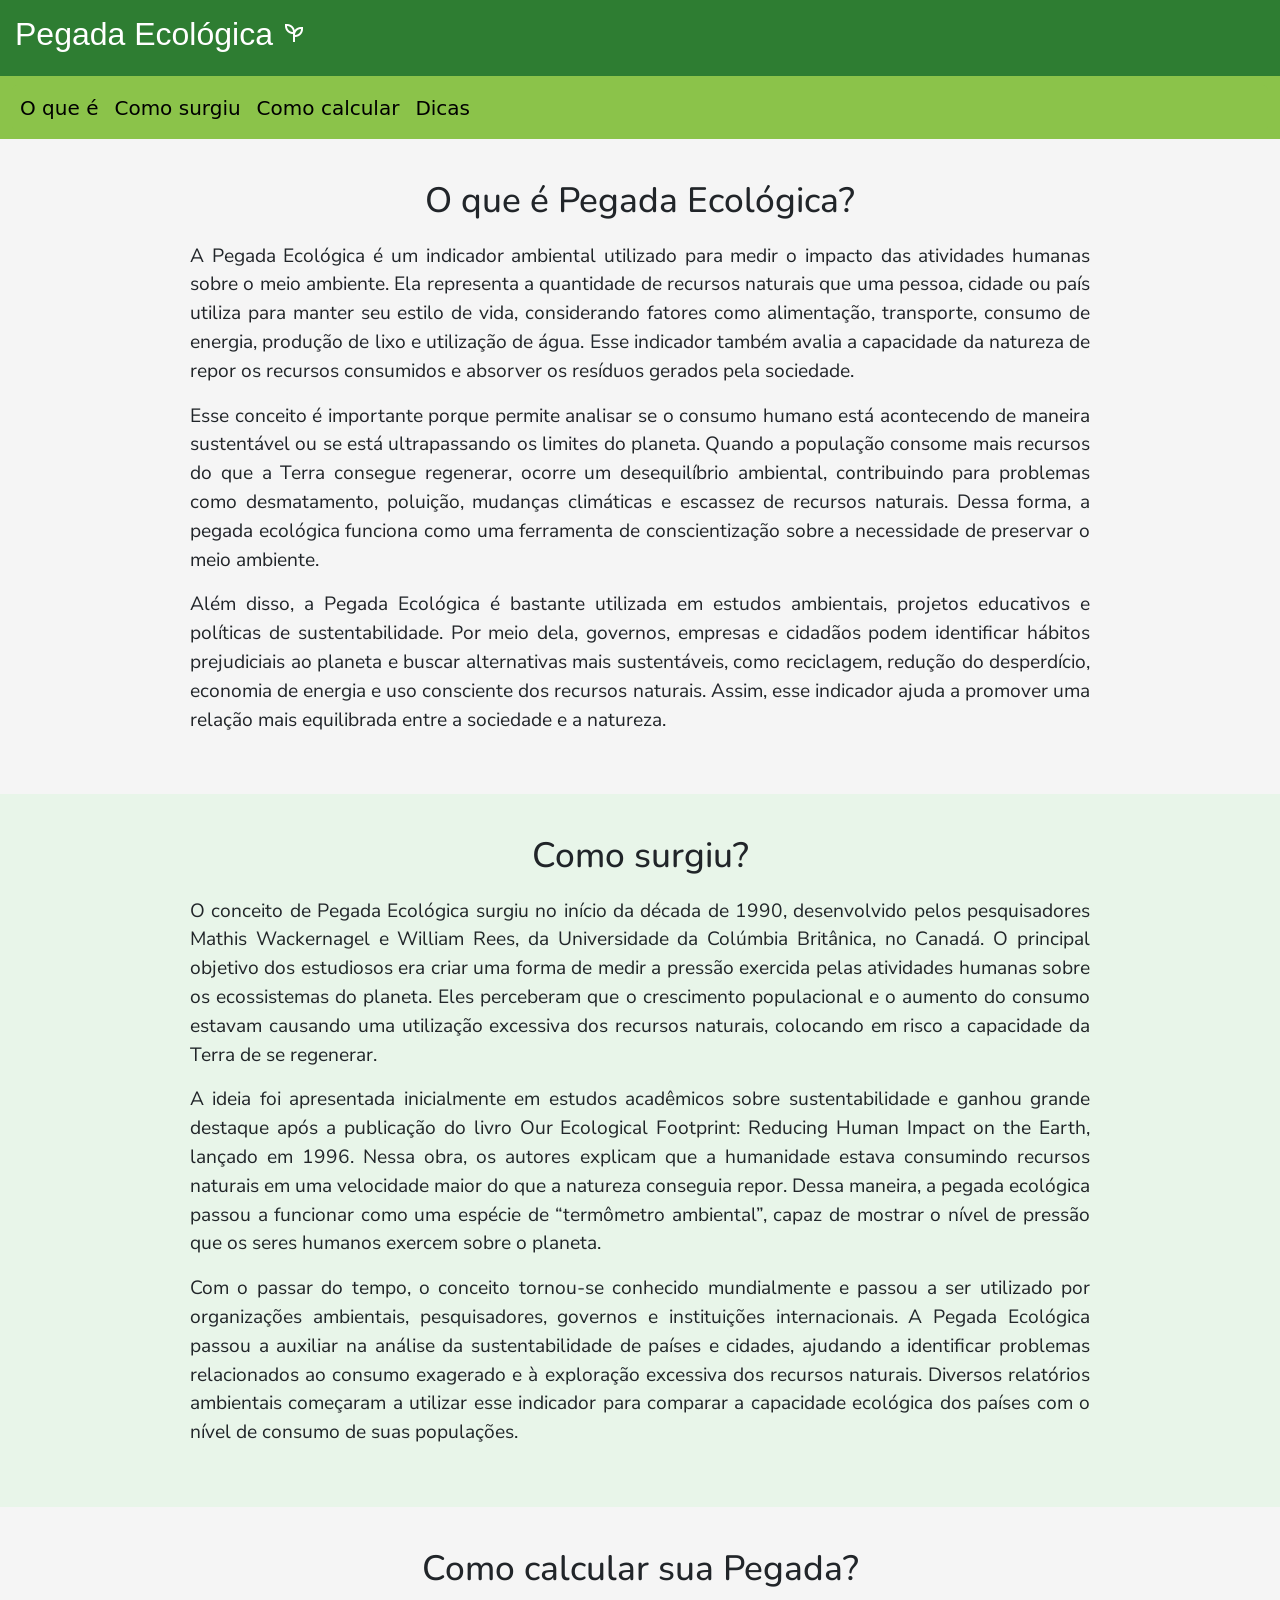
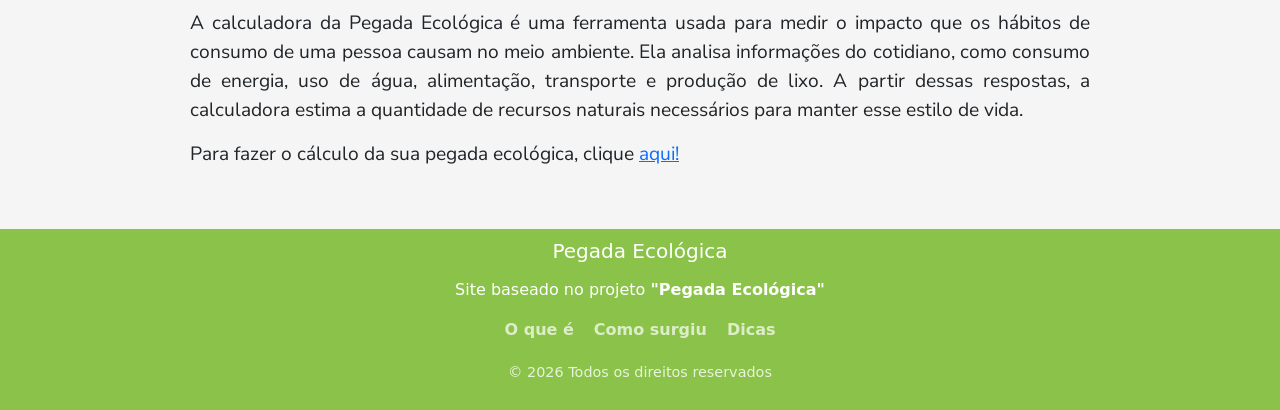
<file: index.html>
<!DOCTYPE html>
<html lang="pt-br">
    <head>
        <meta charset="UTF-8">
        <meta name="viewport" content="width=device-width, initial-scale=1.0">
        <link rel="stylesheet" href="style.css">
        <link rel="stylesheet" href="asset/dist/css/bootstrap.min.css">
        <link rel="stylesheet" href="https://fonts.googleapis.com/css2?family=Material+Symbols+Outlined"/>
        <link rel="preconnect" href="https://fonts.googleapis.com">
        <link rel="preconnect" href="https://fonts.gstatic.com" crossorigin>
        <link href="https://fonts.googleapis.com/css2?family=Cabin:ital,wght@0,400..700;1,400..700&family=Cause:wght@100..900&family=Nunito+Sans:ital,opsz,wght@0,6..12,200..1000;1,6..12,200..1000&family=Nunito:ital,wght@0,200..1000;1,200..1000&display=swap" rel="stylesheet">
        <title>index</title>
    </head>
    <body>

    <div class="header">
            <h1 id="h1">Pegada Ecológica <span class="material-symbols-outlined">psychiatry</span></h1>    
    </div> 
    <nav class="navbar navbar-expand-lg bs-teal: #20c997;">
        <div class="container-fluid">
            <!--a class="navbar-brand" href="#">Navbar</a-->
            <button class="navbar-toggler" type="button" data-bs-toggle="collapse" data-bs-target="#navbarNavDropdown" aria-controls="navbarNavDropdown" aria-expanded="false" aria-label="Toggle navigation">
            <span class="navbar-toggler-icon"></span>
            </button>
            <div class="collapse navbar-collapse" id="navbarNavDropdown">
            <ul class="navbar-nav">
                <li class="nav-item" >
                    <a class="nav-link active" aria-current="page" href="#primeiro-titulo">O que é</a>
                    </li>
                    <li class="nav-item">
                    <a class="nav-link active" aria-current="page" href="#segundo-titulo">Como surgiu</a>
                    </li>
                    <li class="nav-item">
                    <a class="nav-link active" aria-current="page" href="#terceiro-titulo">Como calcular</a>
                    </li>
                    <li class="nav-item">
                    <a class="nav-link active" aria-current="page" href="dicas.html">Dicas</a>
                </li>
                <!--li class="nav-item dropdown">
                <a class="nav-link dropdown-toggle" href="#" role="button" data-bs-toggle="dropdown" aria-expanded="false">
                    ?
                </a>

                <ul class="dropdown-menu">
                    <li><a class="dropdown-item" href="#">Action</a></li>
                    <li><a class="dropdown-item" href="#">Another action</a></li>
                    <li><a class="dropdown-item" href="#">Something else here</a></li>
                </ul>
                </li-->
            </ul>
            </div>
        </div>
    </nav>
    
    <div class="index">
        <!-- Seção 1 -->
        <div class="secao-container secao">
            <h2 id="primeiro-titulo">O que é Pegada Ecológica?</h2>
            <div class="conteudo">
                <p>
                    A Pegada Ecológica é um indicador ambiental utilizado para medir o impacto das atividades humanas sobre o meio ambiente. Ela representa a quantidade de recursos naturais que uma pessoa, cidade ou país utiliza para manter seu estilo de vida, considerando fatores como alimentação, transporte, consumo de energia, produção de lixo e utilização de água. Esse indicador também avalia a capacidade da natureza de repor os recursos consumidos e absorver os resíduos gerados pela sociedade.
                </p>
                <p>
                    Esse conceito é importante porque permite analisar se o consumo humano está acontecendo de maneira sustentável ou se está ultrapassando os limites do planeta. Quando a população consome mais recursos do que a Terra consegue regenerar, ocorre um desequilíbrio ambiental, contribuindo para problemas como desmatamento, poluição, mudanças climáticas e escassez de recursos naturais. Dessa forma, a pegada ecológica funciona como uma ferramenta de conscientização sobre a necessidade de preservar o meio ambiente.
                </p>
                <p>
                    Além disso, a Pegada Ecológica é bastante utilizada em estudos ambientais, projetos educativos e políticas de sustentabilidade. Por meio dela, governos, empresas e cidadãos podem identificar hábitos prejudiciais ao planeta e buscar alternativas mais sustentáveis, como reciclagem, redução do desperdício, economia de energia e uso consciente dos recursos naturais. Assim, esse indicador ajuda a promover uma relação mais equilibrada entre a sociedade e a natureza.
                </p>
            </div>
        </div>

        <!-- Seção 2 -->
        <div class="secao-container secao-verde">
            <h2 id="segundo-titulo">Como surgiu?</h2>
            <div class="conteudo">
                <p>
                    O conceito de Pegada Ecológica surgiu no início da década de 1990, desenvolvido pelos pesquisadores Mathis Wackernagel e William Rees, da Universidade da Colúmbia Britânica, no Canadá. O principal objetivo dos estudiosos era criar uma forma de medir a pressão exercida pelas atividades humanas sobre os ecossistemas do planeta. Eles perceberam que o crescimento populacional e o aumento do consumo estavam causando uma utilização excessiva dos recursos naturais, colocando em risco a capacidade da Terra de se regenerar.
                </p>  
                <p>
                    A ideia foi apresentada inicialmente em estudos acadêmicos sobre sustentabilidade e ganhou grande destaque após a publicação do livro Our Ecological Footprint: Reducing Human Impact on the Earth, lançado em 1996. Nessa obra, os autores explicam que a humanidade estava consumindo recursos naturais em uma velocidade maior do que a natureza conseguia repor. Dessa maneira, a pegada ecológica passou a funcionar como uma espécie de “termômetro ambiental”, capaz de mostrar o nível de pressão que os seres humanos exercem sobre o planeta.
                </p>   
                <p>
                    Com o passar do tempo, o conceito tornou-se conhecido mundialmente e passou a ser utilizado por organizações ambientais, pesquisadores, governos e instituições internacionais. A Pegada Ecológica passou a auxiliar na análise da sustentabilidade de países e cidades, ajudando a identificar problemas relacionados ao consumo exagerado e à exploração excessiva dos recursos naturais. Diversos relatórios ambientais começaram a utilizar esse indicador para comparar a capacidade ecológica dos países com o nível de consumo de suas populações.
                </p> 
            </div>
        </div>
        
        <!-- Seção 3 -->
        <div class="secao-container secao">
            <h2 id="terceiro-titulo">Como calcular sua Pegada?</h2>
            <div class="conteudo">
                <p>
                    A calculadora da Pegada Ecológica é uma ferramenta usada para medir o impacto que os hábitos de consumo de uma pessoa causam no meio ambiente. Ela analisa informações do cotidiano, como consumo de energia, uso de água, alimentação, transporte e produção de lixo. A partir dessas respostas, a calculadora estima a quantidade de recursos naturais necessários para manter esse estilo de vida.
                </p>  
                <p>
                    Para fazer o cálculo da sua pegada ecológica, clique <a href="https://www.footprintcalculator.org/home/pt" target="_blank">aqui!</a>
                </p>
            </div>
        </div> 
    </div>
    <!--Vlibras-->
    <div vw class="enabled">
        <div vw-access-button class="active"></div>
        <div vw-plugin-wrapper>
        <div class="vw-plugin-top-wrapper"></div>
        </div>
    </div>

    <!--links para o javascript-->
    <script src="https://vlibras.gov.br/app/vlibras-plugin.js"></script>
    <script>
    new window.VLibras.Widget('https://vlibras.gov.br/app');
    </script>
    <script src="https://cdn.jsdelivr.net/npm/@popperjs/core@2.11.8/dist/umd/popper.min.js" integrity="sha384-I7E8VVD/ismYTF4hNIPjVp/Zjvgyol6VFvRkX/vR+Vc4jQkC+hVqc2pM8ODewa9r" crossorigin="anonymous"></script>
    <script src="https://cdn.jsdelivr.net/npm/bootstrap@5.3.8/dist/js/bootstrap.min.js" integrity="sha384-G/EV+4j2dNv+tEPo3++6LCgdCROaejBqfUeNjuKAiuXbjrxilcCdDz6ZAVfHWe1Y" crossorigin="anonymous"></script>
    </body>
    
    <footer>
    <div class="footer-container">
        <h2 id="h2-footer">Pegada Ecológica</h2>

        <p>
            Site baseado no projeto <b><a style="text-decoration: none; color:white;" href="https://www.wwf.org.br/nossosconteudos/conceitos_/pegada_ecologica/" target="_blank">"Pegada Ecológica"</a></b>
        </p>

        <div class="footer-links">
            <a href="#primeiro-titulo">O que é</a>
            <a href="#segundo-titulo">Como surgiu</a>
            <a href="dicas.html">Dicas</a>
        </div>

        <p class="copy">
            © 2026 Todos os direitos reservados
        </p>
    </div>
    </footer>   
</html>
</file>
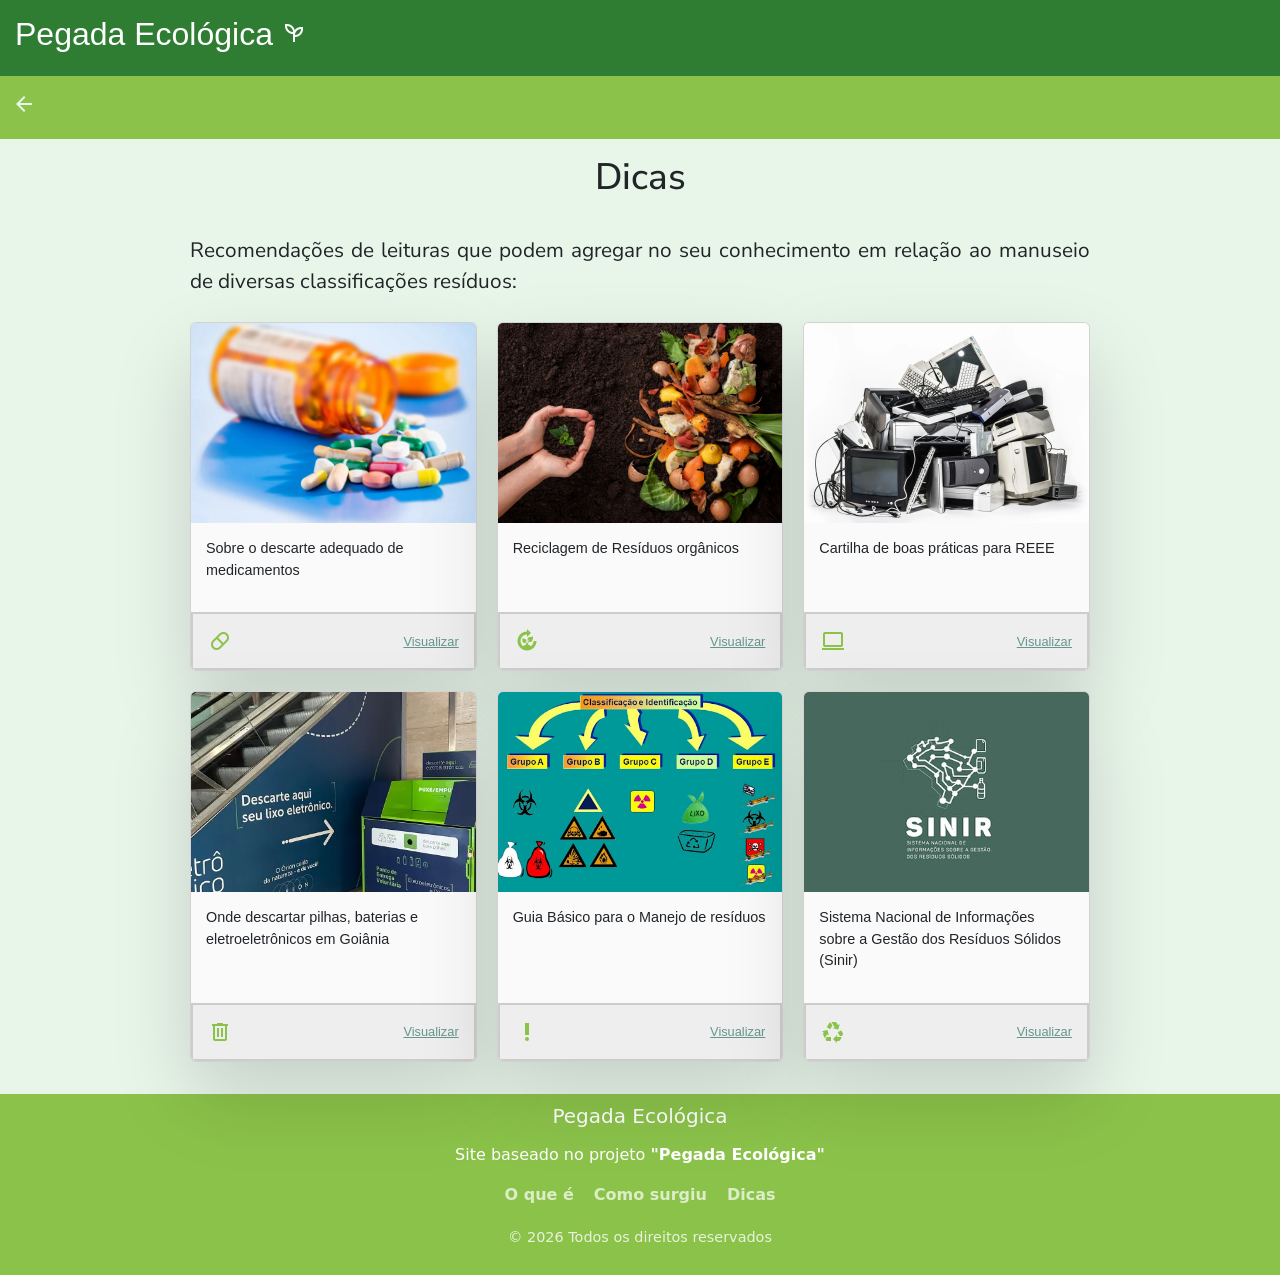
<file: dicas.html>
<!DOCTYPE html>
<html lang="pt-br">
<head>
    <meta charset="UTF-8">
    <meta name="viewport" content="width=device-width, initial-scale=1.0">
    <link rel="stylesheet" href="style.css">
    <link rel="stylesheet" href="asset/dist/css/bootstrap.min.css">
    <link rel="stylesheet" href="https://fonts.googleapis.com/css2?family=Material+Symbols+Outlined" />
    <link rel="preconnect" href="https://fonts.googleapis.com">
    <link rel="preconnect" href="https://fonts.gstatic.com" crossorigin>
    <link href="https://fonts.googleapis.com/css2?family=Cabin:ital,wght@0,400..700;1,400..700&family=Cause:wght@100..900&family=Nunito+Sans:ital,opsz,wght@0,6..12,200..1000;1,6..12,200..1000&family=Nunito:ital,wght@0,200..1000;1,200..1000&display=swap" rel="stylesheet">
    <title>Dicas</title>
</head>
    <body id="dica_b">

        <div class="header">
            <h1 id="h1">Pegada Ecológica <span class="material-symbols-outlined">psychiatry</span></h1>    
        </div> 
        <nav class="navbar navbar-expand-lg bs-teal: #20c997;">
            <div class="container-fluid">
                <a class="nav-link" href="index.html"><span class="material-symbols-outlined">arrow_back</span></a>
            </div>
        </nav>
        
            <h1 id="dic">Dicas</h1>
        <div class="dic2">
            <p id="pzinho">Recomendações de leituras que podem agregar no seu conhecimento em relação ao manuseio de diversas classificações resíduos:</p>
        </div>

        <div class="cards">
                <div class="card">
                    <img src="image/remedio.png" alt="" class="card_img">
                    <div class="conteudo_card">
                        <p>
                            Sobre o descarte adequado de medicamentos
                        </p>
                        <p>

                        </p>
                    </div>
                    <div class="card_info">
                        <span class="material-symbols-outlined">pill</span>
                        <a href="https://www.gov.br/pt-br/noticias/meio-ambiente-e-clima/2022/12/o-descarte-adequado-de-medicamentos-em-desuso-contribui-para-a-qualidade-do-meio-ambiente" target="_blank" class="card_link">Visualizar</a>
                    </div>
                </div>

                <div class="card">
                    <img src="image/organico.png" alt="" class="card_img">
                    <div class="conteudo_card">
                        <p>
                            Reciclagem de Resíduos orgânicos
                        </p>
                    
                    </div>
                    <div class="card_info">
                        <span class="material-symbols-outlined">compost</span>
                        <a href="https://eureciclo.com.br/blog/o-que-e-lixo-organico" class="card_link" target="_blank">Visualizar</a>
                    </div>
                </div>

                <div class="card">
                    <img src="image/eletronicos.png" alt="" class="card_img">
                    <div class="conteudo_card">
                        <p>
                            Cartilha de boas práticas para REEE
                        </p>
                    </div>
                    <div class="card_info">
                        <span class="material-symbols-outlined">computer</span>
                        <a href="https://www.gov.br/mcom/pt-br/acesso-a-informacao/acoes-e-programas/programas-projetos-acoes-obras-e-atividades/cop-30/cartilha-de-boas-praticas-para-reee-pdf.pdf" class="card_link" target="_blank">Visualizar</a>
                    </div>
                </div>

                <div class="card">
                    <img src="image/serradourada.webp" alt="" class="card_img">
                    <div class="conteudo_card">
                        <p>
                            Onde descartar pilhas, baterias e eletroeletrônicos em Goiânia
                        </p>
                    </div>
                    <div class="card_info">
                        <span class="material-symbols-outlined">delete</span>
                        <a href="https://greeneletron.org.br/blog/encontre-onde-descartar-pilhas-baterias-e-eletroeletronicos-em-goiania/" class="card_link" target="_blank">Visualizar</a>
                    </div>
                </div>

                <div class="card">
                    <img src="image/guia.png" alt="" class="card_img">
                    <div class="conteudo_card">
                        <p>
                            Guia Básico para o Manejo de resíduos
                        </p>
                    </div>
                    <div class="card_info">
                        <span class="material-symbols-outlined">priority_high</span>
                        <a href="https://files.cercomp.ufg.br/weby/up/412/o/manejo_de_residuos_2012.pdf?1359375721" class="card_link" target="_blank">Visualizar</a>
                    </div>
                </div>

                <div class="card">
                    <img src="image/sinir.png" alt="" class="card_img">
                    <div class="conteudo_card">
                        <p>
                            Sistema Nacional de Informações sobre a Gestão dos Resíduos Sólidos (Sinir)
                        </p>
                    </div>
                    <div class="card_info">
                        <span class="material-symbols-outlined">recycling</span>
                        <a href="https://www.gsolution.com.br/blog/documentacao-ambiental/o-que-e-sinir-e-por-que-e-importante-para-empresas-que-gerenciam-residuos/" class="card_link" target="_blank">Visualizar</a>
                    </div>
                </div>

        </div>
        <div vw class="enabled">
            <div vw-access-button class="active"></div>
            <div vw-plugin-wrapper>
            <div class="vw-plugin-top-wrapper"></div>
            </div>
        </div>
        <script src="https://vlibras.gov.br/app/vlibras-plugin.js"></script>
        <script>
        new window.VLibras.Widget('https://vlibras.gov.br/app');
        </script>
        <script src="https://cdn.jsdelivr.net/npm/@popperjs/core@2.11.8/dist/umd/popper.min.js" integrity="sha384-I7E8VVD/ismYTF4hNIPjVp/Zjvgyol6VFvRkX/vR+Vc4jQkC+hVqc2pM8ODewa9r" crossorigin="anonymous"></script>
        <script src="https://cdn.jsdelivr.net/npm/bootstrap@5.3.8/dist/js/bootstrap.min.js" integrity="sha384-G/EV+4j2dNv+tEPo3++6LCgdCROaejBqfUeNjuKAiuXbjrxilcCdDz6ZAVfHWe1Y" crossorigin="anonymous"></script>
    </body>
    <footer>
    <div class="footer-container">
        <h2 id="h2-footer">Pegada Ecológica</h2>

        <p>
            Site baseado no projeto <b><a style="text-decoration: none; color:white;" href="https://www.wwf.org.br/nossosconteudos/conceitos_/pegada_ecologica/" target="_blank">"Pegada Ecológica"</a></b>
        </p>

        <div class="footer-links">
            <a href="#primeiro-titulo">O que é</a>
            <a href="#segundo-titulo">Como surgiu</a>
            <a href="dicas.html">Dicas</a>
        </div>

        <p class="copy">
            © 2026 Todos os direitos reservados
        </p>
    </div>
    </footer>
</html>
</file>
<file: style.css>
.material-symbols-outlined {
  font-variation-settings:
  'FILL' 0,
  'wght' 400,
  'GRAD' 0,
  'opsz' 24
}
*{
    margin: 0;
    padding: 0;
}
a{
    text-decoration: none;
    transition: 0.3s;
}
a:hover{
    opacity: 0.7;
}
.logo{
    font-size: 24px;
    text-transform: uppercase;
    letter-spacing: 4px;
}
nav{
    color: #e8f5e9;
    display: flex;
    justify-content: space-around;
    align-items: center;
    background: #8bc34a;
    height: 7vh;
}
.nav-item{
    font-size: 20px;
}
#navbarNavDropdown{
    background-color: #8bc34a;
    border-radius: 5px;
}
.nav_list{
    list-style: none;
    display: flex;
}
.nav_list li{
    letter-spacing: 3px;
    margin-left: 32px;
}
.header {
    background-color: #2e7d32;
    color: white;
    padding: 15px;
    font-family: "cause", sans-serif;
}
#h1{
    font-size: 2rem;
}
.cards{
    margin: 0 auto;
    max-width: 900px;
    display: grid;
    grid-template-columns: repeat(auto-fill, minmax(225px, 1fr));/*define a largura dos containers e o container se alarga conforme o tamanho da tela*/
    gap: 20px;
    font-family: sans-serif;
    margin-bottom: 2rem;
}
.card{
    box-shadow: 0 35px 80px rgba(0, 0, 0, 0.15);
    transition: all 0.3s ease;
    border-radius: 10px;
    overflow: hidden; 

    background: white;   
}
.card:hover{
    transform: translateY(-10px) scale(1.02);
    box-shadow: 0 45px 100px rgba(0, 0, 0, 0.25);
}
.card_img{
    width: 100%;
    display: block;
    transition: transform 0.3s ease;
    height: 200px; 
    object-fit: cover; 

}
.card:hover .card_img{
    transform: scale(1.05);
}
.conteudo_card{
    line-height: 1.5;
    font-size: 0.9rem;
    padding: 15px;
    background: #fafafa;
    word-wrap: break-word;

    flex: 1;
}
.card_info{
    padding: 15px;
    display: flex;
    justify-content: space-between;
    align-items: center;
    background: #eeeeee;
    color: #8bc34a;
    font-size: 0.8rem;
    border: 2px solid #cccccc;
}
.card_info a{
    color: #65968c;
}
.card_info a:hover{
    text-decoration: underline;
}
/*Estrutura principal*/
.index {
    width: 100%;
}

/*Containers das seções*/
.secao-container {
    width: 100%;
    padding: 40px;
    box-sizing: border-box;
}
/*Conteúdo interno*/
.conteudo {
    font-size: 1.2rem;
    margin-top: 25px;
    width: 100%;
    line-height: 1.5;
    text-align: justify;
    max-width: 900px;
    margin: 20px auto;
    font-family: "nunito sans", sans-serif;

}/*Cores alternadas*/
.secao {
    background-color: #f5f5f5;
}

.secao-verde {
    background-color: #e8f5e9;
}
#primeiro-titulo,#segundo-titulo,#terceiro-titulo{
    font-size: 2.2rem;
    text-align: center;
    font-family: "nunito", sans-serif;
}
#dic{
    font-size: 2.3rem;
    text-align: center;
    margin-top: 1rem;
    font-family: "nunito sans", sans-serif;
    margin-bottom: 10px;
}
#dica_b{
    background-color: #e8f5e9;
}
.dic2{
    width: 100%;
    padding: 5px;
}
#pzinho{
    font-size: 1.3rem;
    margin-top: 10px;
    width: 100%;
    line-height: 1.5;
    text-align: justify;
    max-width: 900px;
    margin: 20px auto;
    font-family: "nunito sans", sans-serif;
}
footer {
    background-color: #8bc34a;
    color: white;
    padding: 20px;
    text-align: center;
    width: 100%;
    padding: 10px 10px;
    display: flex;
    flex-direction: column;
    align-items: center;
    gap: 15px;
}
.footer-container{
    max-width: 1000px;
    margin: 0 auto;
    text-align: center;
}

#h2-footer{
    margin-bottom: 15px;
    font-size: 20px;
}

.footer p{
    margin-bottom: 5px;
    line-height: 1.4;
    font-size: 10px;
}

.footer-links{
    display: flex;
    justify-content: center;
    gap: 20px;
    flex-wrap: wrap;
    margin-bottom: 20px;
}

.footer-links a{
    color: #dcedc8;
    text-decoration: none;
    font-weight: bold;
}

.footer-links a:hover{
    color: white;
}

.copy{
    font-size: 0.9rem;
    opacity: 0.8;
}

@media (max-width: 1024px){
    .conteudo{
        font-size: 1.2rem;
    }
    #primeiro-titulo,#segundo-titulo,#terceiro-titulo{
        font-size: 2.3rem;
    }
    .footer p{
        margin-bottom: 5px;
        line-height: 1;
    }
    .footer-links{
        margin-top: 10px;
        margin-bottom: 15px;
    }
    #h2-footer{
        margin-bottom: 15px;
        font-size: 17px;
    }
    #dic{
        font-size: 2rem;
    }
    #pzinho{
        font-size: 1.3rem;
        line-height: 1.3;
        font-size: 20px;
    }

}

@media (max-width: 767px) {
    .conteudo{
        font-size: 1.2rem;
    }
    #primeiro-titulo,#segundo-titulo,#terceiro-titulo{
        font-size: 2rem;
    }
    footer{
        font-size: 14px;
    }
    #dic{
        font-size: 1.8rem;
    }
    #pzinho{
        font-size: 1.1rem;
        line-height: 1.2;
        font-size: 18px;
    }
}
@media (max-width: 480px){
    .conteudo{
        font-size: 1rem;
    }
   #primeiro-titulo,#segundo-titulo,#terceiro-titulo{
        font-size: 1.8rem;
    }
    #dic{
        font-size: 1.5rem;
    }
    #pzinho{
        font-size: 1rem;
        line-height: 1.1;
        font-size: 17px;
    }
}
</file>
